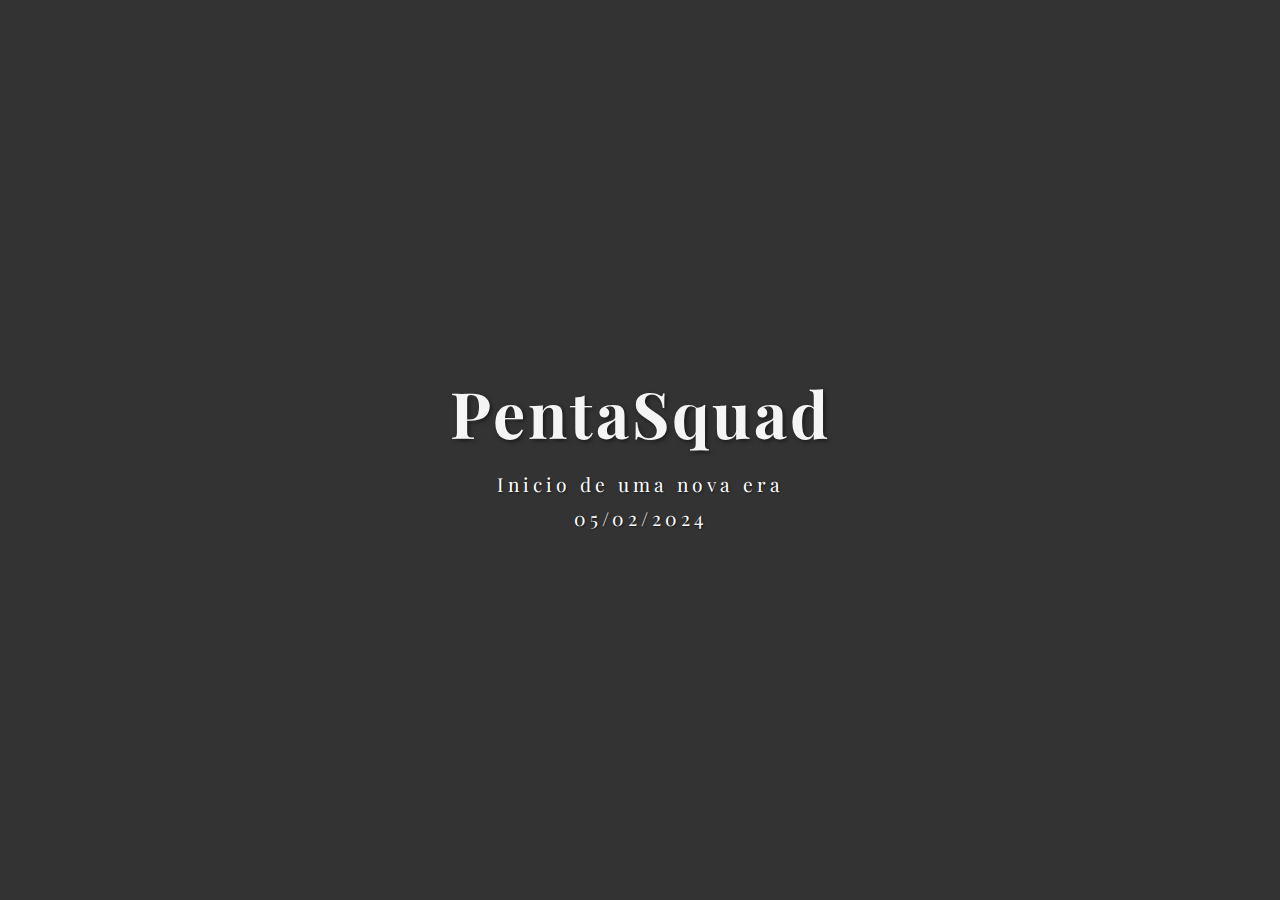
<file: NovoPenta/index.html>
<!DOCTYPE html>
<html lang="pt-br">
<head>
    <meta charset="UTF-8">
    <title>PentaSquad.com</title>
    <meta name="viewport" content="width=device-width, initial-scale=1.0">
    <link rel="stylesheet" href="foto.css"> 

    <link href="https://fonts.googleapis.com/css2?family=Playfair+Display:wght@500;700&display=swap" rel="stylesheet">

    <style>
        
        * {
            margin: 0;
            padding: 0;
            box-sizing: border-box;
        }

        body, html {
            width: 100%;
            height: 100%;
            font-family: 'Playfair Display', serif;
            color: rgb(255, 255, 255);
        }

        .hero {
            background-image: url('https://i.postimg.cc/mkTTwqp7/Imagem-de-grupo.jpg');
            background-size: cover;
            background-position: center;
            height: 100vh;
            width: 100%;
            display: flex;
            align-items: center;
            justify-content: center;
            flex-direction: column;
            text-align: center;
            position: relative;
        }

        .hero::after {
            content: "";
            position: absolute;
            top: 0;
            left: 0;
            height: 100%;
            width: 100%;
            background: rgba(0, 0, 0, 0.801); 
            z-index: 1;
        }

        .overlay {
            z-index: 2;
            animation: fadeIn 3.6s ease-in-out;
        }

        h1 {
            font-size: 4rem;
            letter-spacing: 3px;
            margin-bottom: 1rem;
            color: whitesmoke;
        }

        p {
            font-size: 1.2rem;
            letter-spacing: 4px;
            margin-top: 0.5rem;
           
        }

        @keyframes fadeIn {
            from { opacity: 0; transform: translateY(20px); }
            to { opacity: 1; transform: translateY(0); }
        }

        @media (max-width: 768px) {
            h1 {
                font-size: 2.5rem;
            }

            p {
                font-size: 1rem;
                padding: 0 20px;
            }
        }
    </style>
</head>
<body>
    <div class="hero">
        <div class="overlay">
            <h1>PentaSquad</h1>
            <p><a href="Cadastro.html" target="_blank" style="color: inherit; text-decoration: none;">Inicio de uma nova era</a></p>
            <p>05/02/2024</p>
        </div>
    </div>

</body>
</html>
</file>
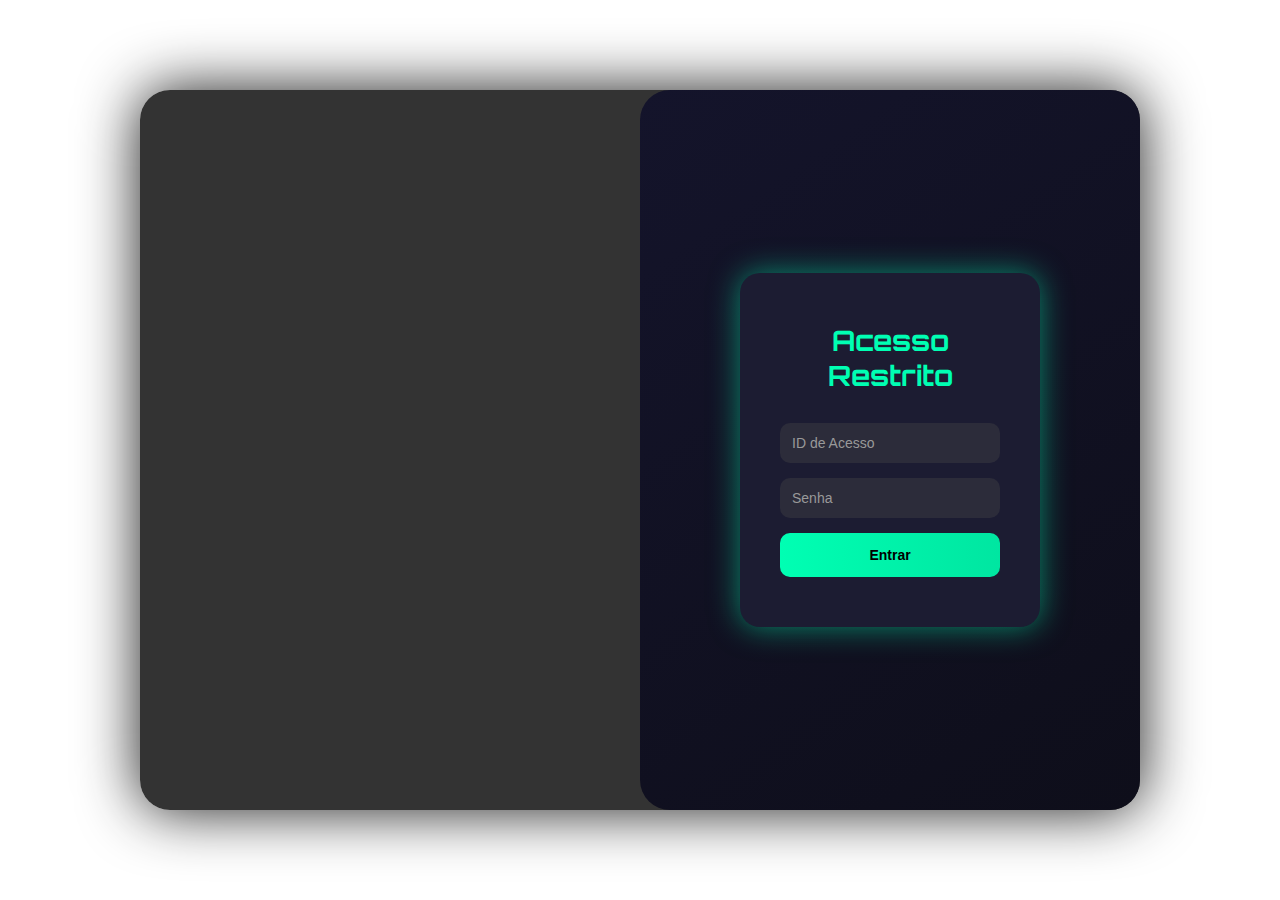
<file: NovoPenta/cadastro.html>
<!DOCTYPE html>
<html lang="pt-br">
<head>
    <meta charset="UTF-8">
    <meta name="viewport" content="width=device-width, initial-scale=1.0">
    <title>Acesso Restrito - PentaSquad</title>
    <link href="https://fonts.googleapis.com/css2?family=Orbitron:wght@500&family=Roboto:wght@300;400;700&display=swap" rel="stylesheet">
    <style>
        * {
            margin: 0;
            padding: 0;
            box-sizing: border-box;
        }

        body {
            font-family: 'Orbitron', 'Roboto', sans-serif;
            background-image: url('https://i.postimg.cc/T1Yf7cq7/IMG-20250525-WA0019ssssss.jpg');
            background-repeat: no-repeat;
            background-position: center;
            background-size: cover;
            height: 100vh;
            display: flex;
            justify-content: center;
            align-items: center;
            color: white;
        }

        .container {
            display: flex;
            width: 90%;
            max-width: 1000px;
            height: 80vh;
            background-color: rgba(0, 0, 0, 0.8);
            border-radius: 30px;
            overflow: hidden;
            box-shadow: 0 0 60px rgba(0, 0, 0, 0.9);
        }

        .left-side {
            flex: 1;
            background-image: url('https://i.postimg.cc/T1Yf7cq7/IMG-20250525-WA0019ssssss.jpg');
            background-size: cover;
            background-position: center;
            filter: grayscale(100%) contrast(1.2);
        }

        .right-side {
            flex: 1;
            display: flex;
            justify-content: center;
            align-items: center;
            background: linear-gradient(145deg, #14142b, #0e0e1a);
            border-top-left-radius: 30px;
            border-bottom-left-radius: 30px;
        }

        .login-box {
            background-color: #1c1c32;
            padding: 50px 40px;
            border-radius: 20px;
            box-shadow: 0 0 30px rgba(0, 255, 179, 0.5);
            width: 100%;
            max-width: 300px;
            transition: transform 0.3s ease;
        }

        .login-box:hover {
            transform: translateY(-5px);
        }

        .login-box h2 {
            text-align: center;
            margin-bottom: 30px;
            color: #00ffb3;
            font-size: 28px;
        }

        .login-box form {
            display: flex;
            flex-direction: column;
        }

        .login-box input {
            padding: 12px;
            margin-bottom: 15px;
            border: none;
            border-radius: 10px;
            background-color: #2c2c3a;
            color: #fff;
            font-size: 14px;
        }

        .login-box input::placeholder {
            color: #999;
        }

        .login-box button {
            background: linear-gradient(90deg, #00ffb3, #00e6a1);
            color: #000;
            font-weight: bold;
            font-size: 14px;
            padding: 14px;
            border: none;
            border-radius: 10px;
            cursor: pointer;
            transition: background 0.3s, transform 0.2s;
        }

        .login-box button:hover {
            background: linear-gradient(90deg, #00e6a1, #00ffb3);
            transform: scale(1.03);
        }

        .error {
            color: #ff4444;
            font-size: 14px;
            display: none;
            margin-top: -5px;
            margin-bottom: 10px;
        }

        @media screen and (max-width: 768px) {
            .container {
                flex-direction: column;
                height: auto;
                border-radius: 20px;
            }

            .left-side, .right-side {
                flex: none;
                width: 100%;
                height: 200px;
                border-radius: 0;
            }

            .right-side {
                border-top-left-radius: 20px;
                border-top-right-radius: 20px;
            }
        }
    </style>
</head>
<body>
    <div class="container">
        <div class="left-side"></div>
        <div class="right-side">
            <div class="login-box">
                <h2>Acesso Restrito</h2>
          <form id="loginForm">
    <input type="text" id="userId" placeholder="ID de Acesso" required>
    <input type="password" id="password" placeholder="Senha" required>
    <p class="error" id="errorMsg">Credenciais inválidas!</p>
    <button type="submit">Entrar</button>
    
</form>

            </div>
        </div>
    </div>

    <script>
        const credenciaisValidas = [
            { id: "NathanSantos", senha: "231209" },
            { id: "LetNascimento", senha: "220507" },
            { id: "MichelCustodio", senha: "220107" },
            { id: "AnnyeSofia", senha: "310707" },
            { id: "YasOlivet", senha: "070808" }
        ];

        document.getElementById('loginForm').addEventListener('submit', function(e) {
            e.preventDefault();

            const id = document.getElementById('userId').value;
            const senha = document.getElementById('password').value;
            const errorMsg = document.getElementById('errorMsg');

            const credencialValida = credenciaisValidas.find(
                cred => cred.id === id && cred.senha === senha
            );

            if (credencialValida) {
                alert("Acesso permitido! Seja bem-vindo guerreira(o).");
                window.location.href = "Interior.html";
            } else {
                errorMsg.style.display = "block";
            }
        });
    </script>
</body>
</html>
</file>
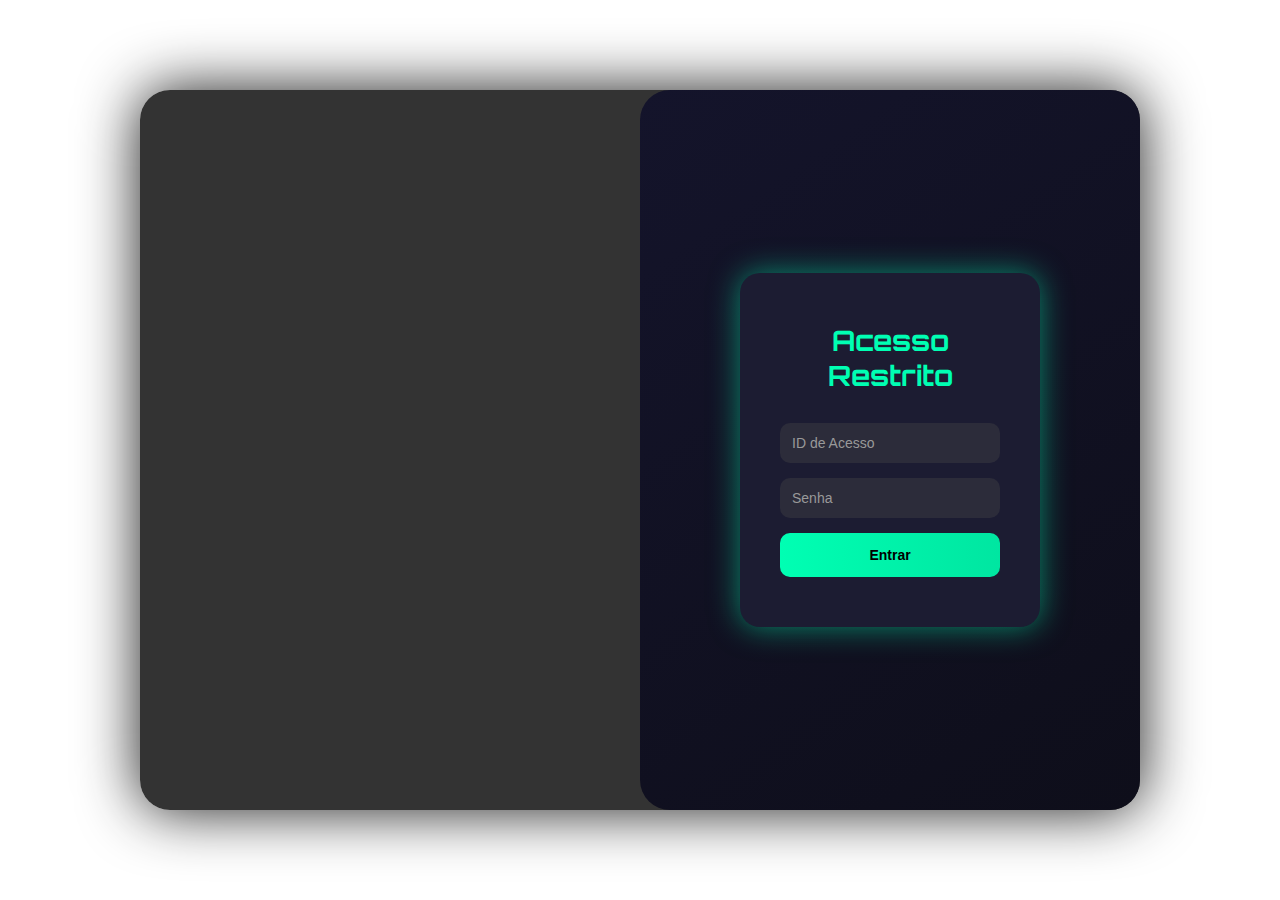
<file: NovoPenta/Cadastro.html>
<!DOCTYPE html>
<html lang="pt-br">
<head>
    <meta charset="UTF-8">
    <meta name="viewport" content="width=device-width, initial-scale=1.0">
    <title>Acesso Restrito - PentaSquad</title>
    <link href="https://fonts.googleapis.com/css2?family=Orbitron:wght@500&family=Roboto:wght@300;400;700&display=swap" rel="stylesheet">
    <style>
        * {
            margin: 0;
            padding: 0;
            box-sizing: border-box;
        }

        body {
            font-family: 'Orbitron', 'Roboto', sans-serif;
            background-image: url('https://i.postimg.cc/T1Yf7cq7/IMG-20250525-WA0019ssssss.jpg');
            background-repeat: no-repeat;
            background-position: center;
            background-size: cover;
            height: 100vh;
            display: flex;
            justify-content: center;
            align-items: center;
            color: white;
        }

        .container {
            display: flex;
            width: 90%;
            max-width: 1000px;
            height: 80vh;
            background-color: rgba(0, 0, 0, 0.8);
            border-radius: 30px;
            overflow: hidden;
            box-shadow: 0 0 60px rgba(0, 0, 0, 0.9);
        }

        .left-side {
            flex: 1;
            background-image: url('https://i.postimg.cc/T1Yf7cq7/IMG-20250525-WA0019ssssss.jpg');
            background-size: cover;
            background-position: center;
            filter: grayscale(100%) contrast(1.2);
        }

        .right-side {
            flex: 1;
            display: flex;
            justify-content: center;
            align-items: center;
            background: linear-gradient(145deg, #14142b, #0e0e1a);
            border-top-left-radius: 30px;
            border-bottom-left-radius: 30px;
        }

        .login-box {
            background-color: #1c1c32;
            padding: 50px 40px;
            border-radius: 20px;
            box-shadow: 0 0 30px rgba(0, 255, 179, 0.5);
            width: 100%;
            max-width: 300px;
            transition: transform 0.3s ease;
        }

        .login-box:hover {
            transform: translateY(-5px);
        }

        .login-box h2 {
            text-align: center;
            margin-bottom: 30px;
            color: #00ffb3;
            font-size: 28px;
        }

        .login-box form {
            display: flex;
            flex-direction: column;
        }

        .login-box input {
            padding: 12px;
            margin-bottom: 15px;
            border: none;
            border-radius: 10px;
            background-color: #2c2c3a;
            color: #fff;
            font-size: 14px;
        }

        .login-box input::placeholder {
            color: #999;
        }

        .login-box button {
            background: linear-gradient(90deg, #00ffb3, #00e6a1);
            color: #000;
            font-weight: bold;
            font-size: 14px;
            padding: 14px;
            border: none;
            border-radius: 10px;
            cursor: pointer;
            transition: background 0.3s, transform 0.2s;
        }

        .login-box button:hover {
            background: linear-gradient(90deg, #00e6a1, #00ffb3);
            transform: scale(1.03);
        }

        .error {
            color: #ff4444;
            font-size: 14px;
            display: none;
            margin-top: -5px;
            margin-bottom: 10px;
        }

        @media screen and (max-width: 768px) {
            .container {
                flex-direction: column;
                height: auto;
                border-radius: 20px;
            }

            .left-side, .right-side {
                flex: none;
                width: 100%;
                height: 200px;
                border-radius: 0;
            }

            .right-side {
                border-top-left-radius: 20px;
                border-top-right-radius: 20px;
            }
        }
    </style>
</head>
<body>
    <div class="container">
        <div class="left-side"></div>
        <div class="right-side">
            <div class="login-box">
                <h2>Acesso Restrito</h2>
          <form id="loginForm">
    <input type="text" id="userId" placeholder="ID de Acesso" required>
    <input type="password" id="password" placeholder="Senha" required>
    <p class="error" id="errorMsg">Credenciais inválidas!</p>
    <button type="submit">Entrar</button>
    
</form>

            </div>
        </div>
    </div>

    <script>
        const credenciaisValidas = [
            { id: "NathanSantos", senha: "231209" },
            { id: "LetNasciemnto", senha: "220507" },
            { id: "MichelCustodio", senha: "220107" },
            { id: "AnnyeSofia", senha: "310707" },
            { id: "YasOlivet", senha: "070808" }
        ];

        document.getElementById('loginForm').addEventListener('submit', function(e) {
            e.preventDefault();

            const id = document.getElementById('userId').value;
            const senha = document.getElementById('password').value;
            const errorMsg = document.getElementById('errorMsg');

            const credencialValida = credenciaisValidas.find(
                cred => cred.id === id && cred.senha === senha
            );

            if (credencialValida) {
                alert("Acesso permitido! Seja bem-vindo guerreira(o).");
                window.location.href = "http://127.0.0.1:5500/Interior.html";
            } else {
                errorMsg.style.display = "block";
            }
        });
    </script>
</body>
</html>
</file>
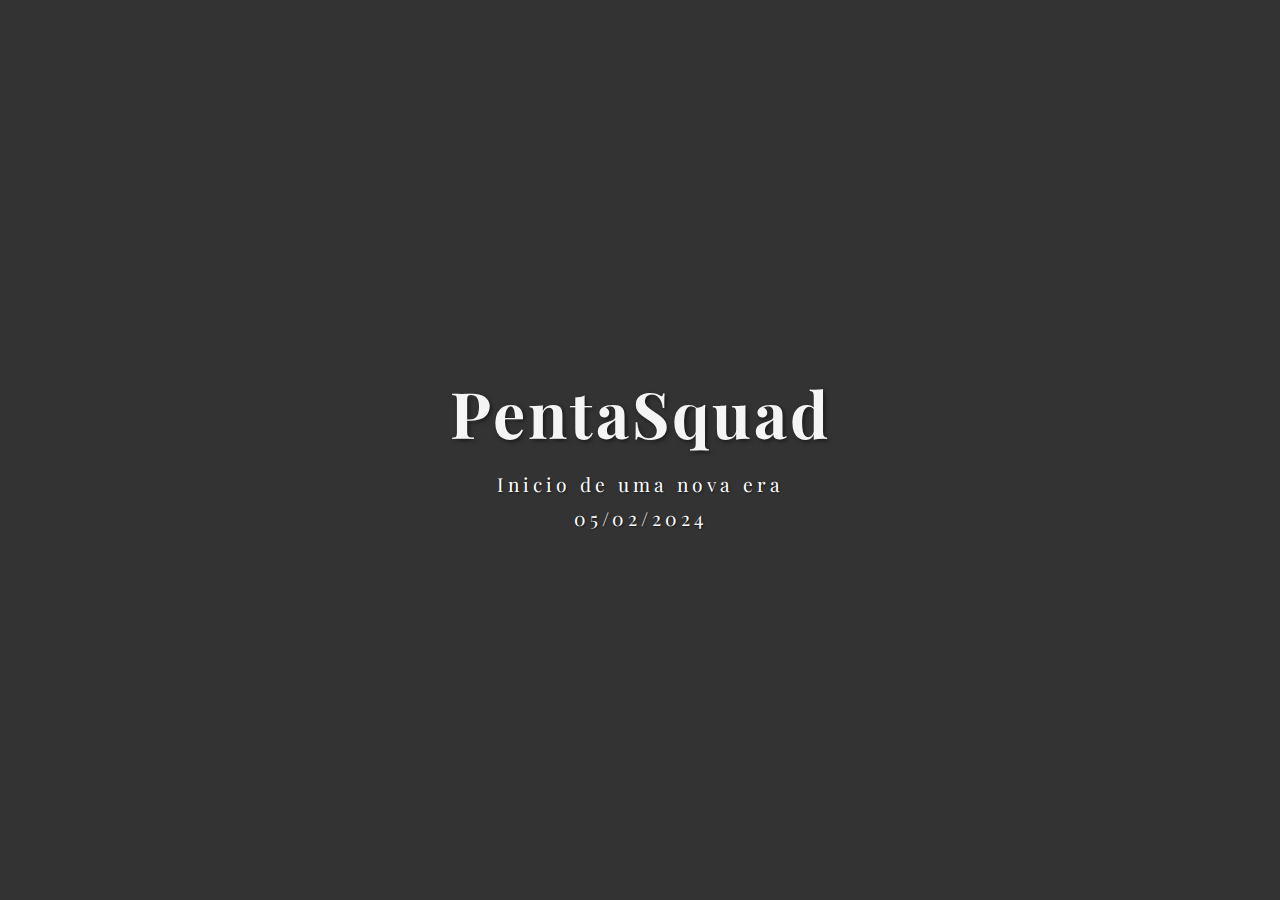
<file: NovoPenta/Penta1.html>
<!DOCTYPE html>
<html lang="pt-br">
<head>
    <meta charset="UTF-8">
    <title>PentaSquad.com</title>
    <meta name="viewport" content="width=device-width, initial-scale=1.0">
    <link rel="stylesheet" href="foto.css"> 

    <link href="https://fonts.googleapis.com/css2?family=Playfair+Display:wght@500;700&display=swap" rel="stylesheet">

    <style>
        
        * {
            margin: 0;
            padding: 0;
            box-sizing: border-box;
        }

        body, html {
            width: 100%;
            height: 100%;
            font-family: 'Playfair Display', serif;
            color: rgb(255, 255, 255);
        }

        .hero {
            background-image: url('https://i.postimg.cc/mkTTwqp7/Imagem-de-grupo.jpg');
            background-size: cover;
            background-position: center;
            height: 100vh;
            width: 100%;
            display: flex;
            align-items: center;
            justify-content: center;
            flex-direction: column;
            text-align: center;
            position: relative;
        }

        .hero::after {
            content: "";
            position: absolute;
            top: 0;
            left: 0;
            height: 100%;
            width: 100%;
            background: rgba(0, 0, 0, 0.801); 
            z-index: 1;
        }

        .overlay {
            z-index: 2;
            animation: fadeIn 3.6s ease-in-out;
        }

        h1 {
            font-size: 4rem;
            letter-spacing: 3px;
            margin-bottom: 1rem;
            color: whitesmoke;
        }

        p {
            font-size: 1.2rem;
            letter-spacing: 4px;
            margin-top: 0.5rem;
           
        }

        @keyframes fadeIn {
            from { opacity: 0; transform: translateY(20px); }
            to { opacity: 1; transform: translateY(0); }
        }

        @media (max-width: 768px) {
            h1 {
                font-size: 2.5rem;
            }

            p {
                font-size: 1rem;
                padding: 0 20px;
            }
        }
    </style>
</head>
<body>
    <div class="hero">
        <div class="overlay">
            <h1>PentaSquad</h1>
            <p><a href="http://127.0.0.1:5500/Cadastro.html" target="_blank" style="color: inherit; text-decoration: none;">Inicio de uma nova era</a></p>
            <p>05/02/2024</p>
        </div>
    </div>

</body>
</html>
</file>
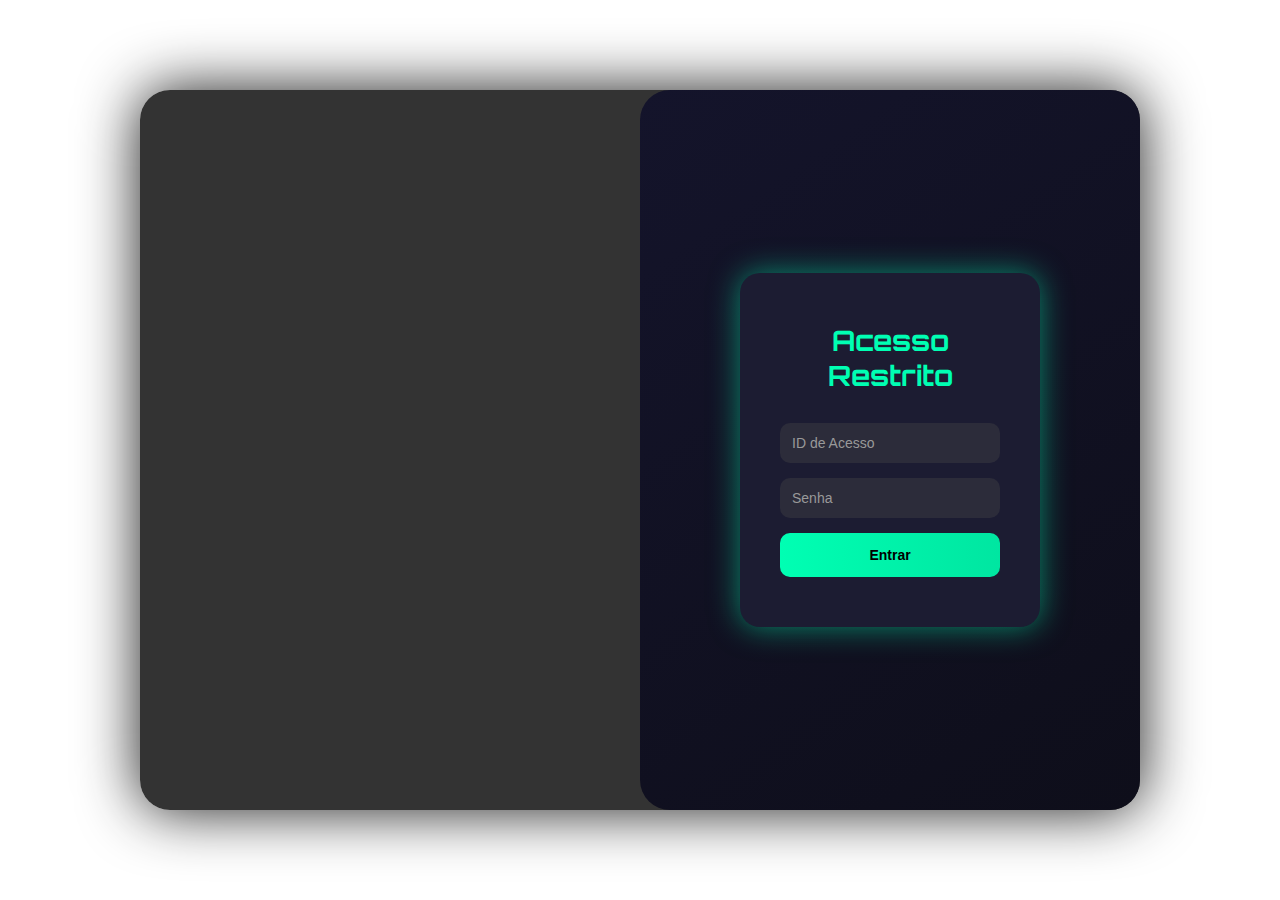
<file: NovoPenta/teste.html>
<!DOCTYPE html>
<html lang="pt-br">
<head>
    <meta charset="UTF-8">
    <meta name="viewport" content="width=device-width, initial-scale=1.0">
    <title>Acesso Restrito - PentaSquad</title>
    <link href="https://fonts.googleapis.com/css2?family=Orbitron:wght@500&family=Roboto:wght@300;400;700&display=swap" rel="stylesheet">
    <style>
        * {
            margin: 0;
            padding: 0;
            box-sizing: border-box;
        }

        body {
            font-family: 'Orbitron', 'Roboto', sans-serif;
            background-image: url('https://i.postimg.cc/T1Yf7cq7/IMG-20250525-WA0019ssssss.jpg');
            background-repeat: no-repeat;
            background-position: center;
            background-size: cover;
            height: 100vh;
            display: flex;
            justify-content: center;
            align-items: center;
            color: white;
        }

        .container {
            display: flex;
            width: 90%;
            max-width: 1000px;
            height: 80vh;
            background-color: rgba(0, 0, 0, 0.8);
            border-radius: 30px;
            overflow: hidden;
            box-shadow: 0 0 60px rgba(0, 0, 0, 0.9);
        }

        .left-side {
            flex: 1;
            background-image: url('https://i.postimg.cc/T1Yf7cq7/IMG-20250525-WA0019ssssss.jpg');
            background-size: cover;
            background-position: center;
            filter: grayscale(100%) contrast(1.2);
        }

        .right-side {
            flex: 1;
            display: flex;
            justify-content: center;
            align-items: center;
            background: linear-gradient(145deg, #14142b, #0e0e1a);
            border-top-left-radius: 30px;
            border-bottom-left-radius: 30px;
        }

        .login-box {
            background-color: #1c1c32;
            padding: 50px 40px;
            border-radius: 20px;
            box-shadow: 0 0 30px rgba(0, 255, 179, 0.5);
            width: 100%;
            max-width: 300px;
            transition: transform 0.3s ease;
        }

        .login-box:hover {
            transform: translateY(-5px);
        }

        .login-box h2 {
            text-align: center;
            margin-bottom: 30px;
            color: #00ffb3;
            font-size: 28px;
        }

        .login-box form {
            display: flex;
            flex-direction: column;
        }

        .login-box input {
            padding: 12px;
            margin-bottom: 15px;
            border: none;
            border-radius: 10px;
            background-color: #2c2c3a;
            color: #fff;
            font-size: 14px;
        }

        .login-box input::placeholder {
            color: #999;
        }

        .login-box button {
            background: linear-gradient(90deg, #00ffb3, #00e6a1);
            color: #000;
            font-weight: bold;
            font-size: 14px;
            padding: 14px;
            border: none;
            border-radius: 10px;
            cursor: pointer;
            transition: background 0.3s, transform 0.2s;
        }

        .login-box button:hover {
            background: linear-gradient(90deg, #00e6a1, #00ffb3);
            transform: scale(1.03);
        }

        .error {
            color: #ff4444;
            font-size: 14px;
            display: none;
            margin-top: -5px;
            margin-bottom: 10px;
        }

        @media screen and (max-width: 768px) {
            .container {
                flex-direction: column;
                height: auto;
                border-radius: 20px;
            }

            .left-side, .right-side {
                flex: none;
                width: 100%;
                height: 200px;
                border-radius: 0;
            }

            .right-side {
                border-top-left-radius: 20px;
                border-top-right-radius: 20px;
            }
        }
    </style>
</head>
<body>
    <div class="container">
        <div class="left-side"></div>
        <div class="right-side">
            <div class="login-box">
                <h2>Acesso Restrito</h2>
                <form id="loginForm">
                    <input type="text" id="userId" placeholder="ID de Acesso" required>
                    <input type="password" id="password" placeholder="Senha" required>
                    <p class="error" id="errorMsg">Credenciais inválidas!</p>
                    <button type="submit">Entrar</button>
                </form>
            </div>
        </div>
    </div>

    <script>
        const credenciaisValidas = [
            { id: "NathanSantos", senha: "231209" },
            { id: "LetNasciemnto", senha: "220507" },
            { id: "MichelCustodio", senha: "220107" },
            { id: "AnnyeSofia", senha: "310707" },
            { id: "YasOlivet", senha: "070808" }
        ];

        document.getElementById('loginForm').addEventListener('submit', function(e) {
            e.preventDefault();

            const id = document.getElementById('userId').value;
            const senha = document.getElementById('password').value;
            const errorMsg = document.getElementById('errorMsg');

            const credencialValida = credenciaisValidas.find(
                cred => cred.id === id && cred.senha === senha
            );

            if (credencialValida) {
                alert("Acesso permitido! Seja bem-vindo guerreira(o).");
                window.location.href = "area-restrita.html";
            } else {
                errorMsg.style.display = "block";
            }
        });
    </script>
</body>
</html>
</file>
<file: NovoPenta/foto.css>
* {
   margin: 0;
   padding: 0;
   box-sizing: border-box;
}

html, body {
   width: 100%;
   height: 100%;
   font-family: 'Playfair Display', serif;
   color: rgb(255, 255, 255);
   display: flex;
   flex-direction: column;
}

/* Hero Section */
.hero {
   background-image: url('https://i.postimg.cc/mkTTwqp7/Imagem-de-grupo.jpg');
   background-size: cover;
   height: 100vh;
   width: 100%;
   display: flex;
   align-items: center;
   justify-content: center;
   flex-direction: column;
   text-align: center;
   position: relative;
   background-position: center bottom;
   animation: slideUpBackground 7s ease-out forwards;
   flex: 1;
}

@keyframes slideUpBackground {
   from { background-position: center bottom; }
   to { background-position: center center; }
}

.hero::after {
   content: "";
   position: absolute;
   top: 0;
   left: 0;
   height: 100%;
   width: 100%;
   background: rgba(0, 0, 0, 0.8);
   animation: revealImage 8s ease-in-out forwards;
   z-index: 2;
}

@keyframes revealImage {
   from { opacity: 1; }
   to { opacity: 0.8; }
}

.overlay {
   position: relative;
   z-index: 3;
   animation: fadeIn 8s ease-in-out;
}

@keyframes fadeIn {
   from { opacity: 0; transform: translateY(20px); }
   to { opacity: 1; transform: translateY(0); }
}

/* Typography */
h1 {
   font-size: 4rem;
   letter-spacing: 3px;
   margin-bottom: 1rem;
   text-shadow: 2px 2px 4px rgba(0, 0, 0, 0.5);
}

p {
   font-size: 1.2rem;
   letter-spacing: 2px;
   margin-top: 0.5rem;
   text-shadow: 1px 1px 2px rgba(0, 0, 0, 0.5);
}

/* Footer */
footer {
   background-color: rgba(0, 0, 0, 0.7);
   text-align: center;
   padding: 1rem;
   width: 100%;
}

/* Image Link */
.image-link {
   position: absolute;
   top: 0;
   left: 0;
   width: 100%;
   height: 100%;
   display: block;
   text-indent: -9999px;
   overflow: hidden;
   pointer-events: auto;
   z-index: 1;
}

.image-link:hover {
   cursor: pointer;
}

/* Responsive */
@media (max-width: 768px) {
   h1 {
       font-size: 2.5rem;
   }

   p {
       font-size: 1rem;
       padding: 0 20px;
   }
}
</file>
